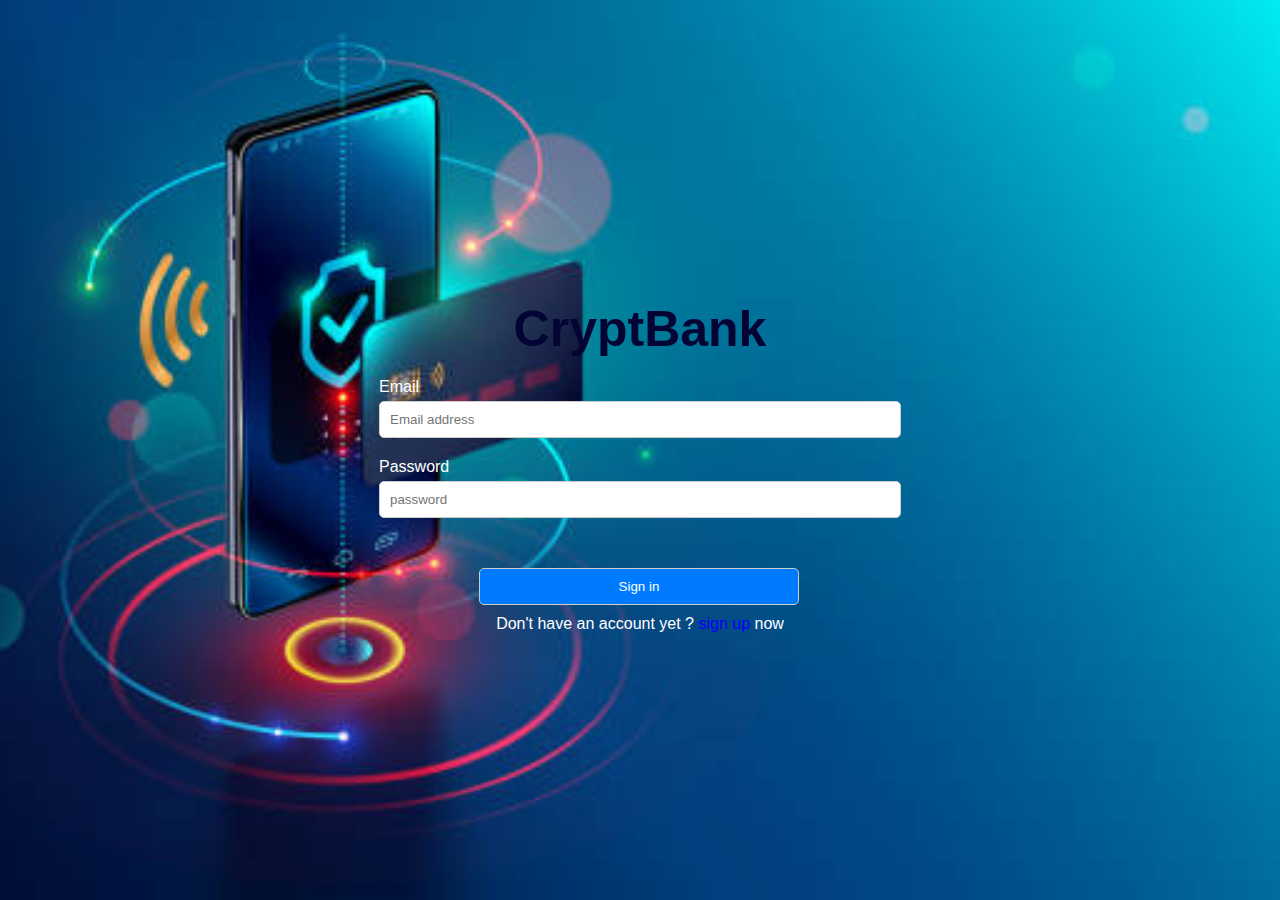
<file: index.html>
<!DOCTYPE html>
<html lang="en">
  <head>
    <meta charset="UTF-8" />
    <meta name="viewport" content="width=device-width, initial-scale=1.0" />
    <title>Paymoni</title>
    <link rel="stylesheet" href="./web.css">
   
  </head>
<body>
    <div class="container">
        <h2>CryptBank</h2>
        <div class="all_form"> <form action="#">
            <div class="form-group">
                <label for="email" class="label">Email</label>
                <input type="email" id="email" name="email" required placeholder="Email address">
            </div>
            <div class="form-group">
                <label for="password" class="label">Password</label>
                <input type="password" id="password" name="password" required placeholder="password">
            </div>
            <button  class="submit"><a href="./dashboard.html">Sign in</a></button>
            
        </form>
    </div>
    <p class="word">Don't have an account yet ? <a href="./sign-up.html">sign up</a> now</p>

    </div>
</body>
</html>
  </body>
</html>
</file>
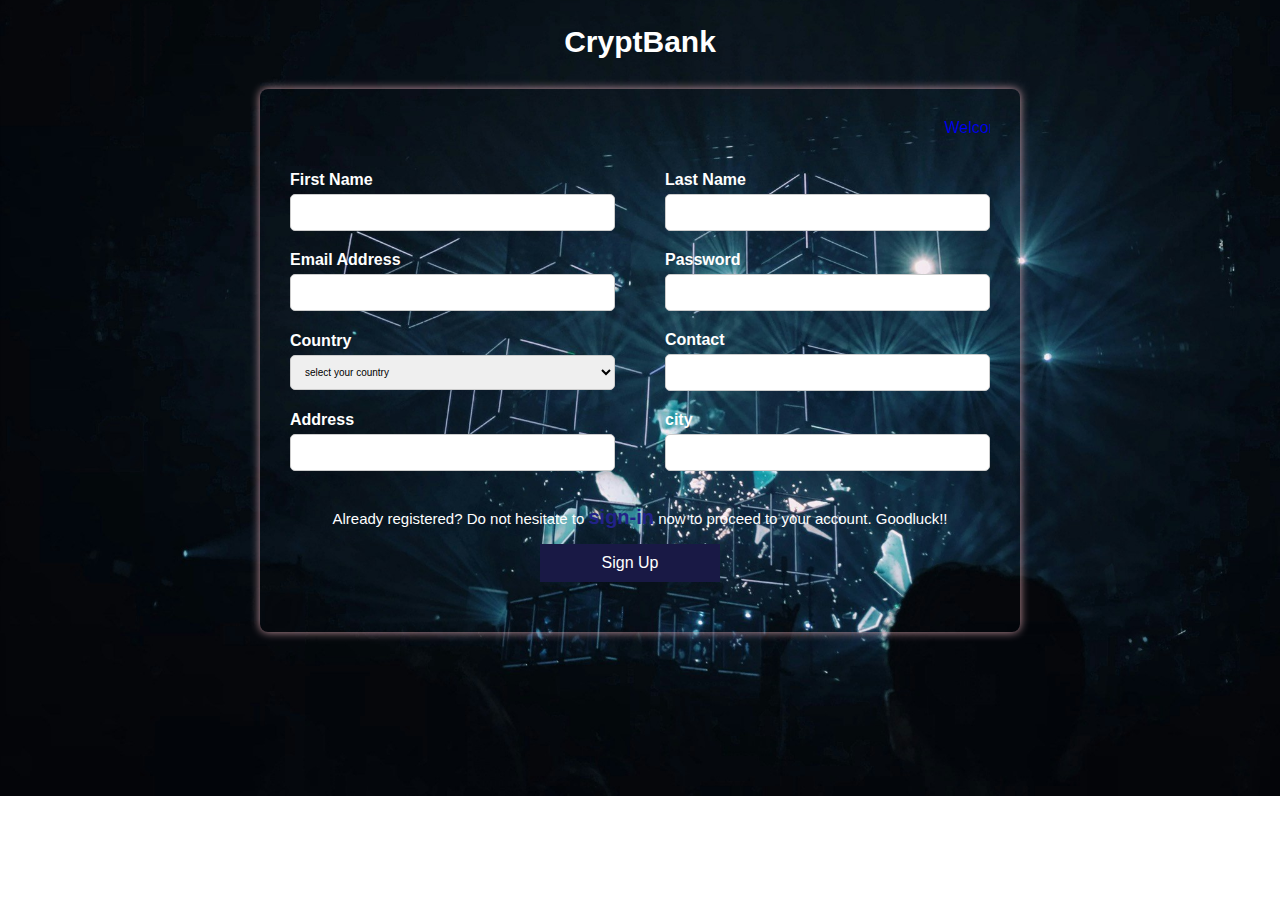
<file: sign-up.html>
<!DOCTYPE html>
<html lang="en">
  <head>
    <meta charset="UTF-8" />
    <meta name="viewport" content="width=device-width, initial-scale=1.0" />
    <title>Sign up page</title>
    <link rel="stylesheet" href="./sign-up.css" />
  </head>
  <body>
    <h2>CryptBank</h2>
    <div class="container">
      <marquee behavior="scroll" direction="left"
        >Welcome new user, New users can register their accounts below</marquee
      >
      <form action="form" class="form-container">
        <div class="center">
          <div class="row">
            <div class="col">
              <label for="first-name">First Name</label>
              <input type="text" id="first-name" name="first-name" required />
            </div>
            <div class="col">
              <label for="last-name">Last Name</label>
              <input type="text" id="last-name" name="last-name" required />
            </div>
          </div>
          <div class="row">
            <div class="col">
              <label for="email">Email Address</label>
              <input type="email" id="email" name="email" required />
            </div>
            <div class="col">
              <label for="password">Password</label>
              <input type="password" id="password" name="password" required />
            </div>
          </div>
          <div class="row">
            <div class="col">
              <label for="country">Country</label>
              <select name="country" id="country">
                <option value="opt">select your country</option>
                <option value="USA">USA</option>
                <option value="NIGERIA">NIGERIA</option>
                <option value="GHANA">GHANA</option>
                <option value="EUROPE">EUROPE</option>
                <option value="CHINA">CHINA</option>
              </select>
            </div>
            <div class="col">
              <label for="phone">Contact</label>
              <input type="tel" id="phone" name="phone" required />
            </div>
          </div>
          <div class="row">
            <div class="col">
              <label for="address">Address</label>
              <input type="text" id="text" name="text" required />
            </div>
            <div class="col">
              <label for="text">city</label>
              <input type="text" id="text" name="text" required />
            </div>
          </div>
          <p>
            Already registered? Do not hesitate to
            <a href="./index.html">sign-in</a> now to proceed to your account.
            Goodluck!!
          </p>
          <div class="row">
            <button type="submit">Sign Up</button>
          </div>
        </div>
      </form>
    </div>
  </body>
</html>
</file>
<file: web.css>
*{
    margin: 0
    ;
    padding: 0
    ;
}

body {
    background: url(./bank.jpg);
    background-repeat: no-repeat;
    background-size: cover;
    background-position: center;
     font-family: Arial, sans-serif;
     margin: 0;
     padding: 0;
     display: flex;
     justify-content: center;
     align-items: center;
     height: 100vh;
 }

 .container {
    background: transparent;;
    padding: 20px;
     width: 800px;
    height: 300px;
 }

 .container h2 {
     text-align: center;
     margin-bottom: 20px;
     @import url('https://fonts.googleapis.com/css2?family=Jersey+25&family=Nova+Oval&family=Nunito:ital,wght@0,200..1000;1,200..1000&family=Poppins:ital,wght@0,100;0,200;0,300;0,400;0,500;0,600;0,700;0,800;0,900;1,100;1,200;1,300;1,400;1,500;1,600;1,700;1,800;1,900&family=Rubik+Glitch+Pop&family=Zilla+Slab:ital,wght@0,300;0,400;0,500;0,600;0,700;1,300;1,400;1,500;1,600;1,700&display=swap');
     color:rgb(3, 3, 52);
     font-size: 50px;
     font-weight: bolder;
 }
.all_form{
    display: flex;
    align-items: center;
    justify-content: center;
}
 .form-group {
     margin-bottom: 20px;
 }

 .form-group label {
     display: block;
     font-weight: 400;
     margin-bottom: 5px;
 }

 .form-group input , .submit{
     width: 500px;
     padding: 10px;
     border-radius: 5px;
     border: 1px solid #ccc;
     outline: none;
}
 .submit{
     background-color: #007bff;
     color: #fff;
     cursor: pointer;
     width: 320px;
     margin: auto 100px;
     margin-top: 30px;margin-bottom: 10px;
 }
 .submit a{
    text-decoration: none;
    color: #fff;
 }
 .form-group input[type="submit"]:hover {
     background-color: #0056b3;
 }

 .word{
    text-align: center;
 }
 .word a {
    color: blue;
    text-decoration: none;
 }
.label, .word{
    color: white;
}

@media (max-width<1000px) {
body{
    background-size: cover;
    background-position: center;
    background-repeat: no-repeat;
}
}
</file>
<file: sign-up.css>
body {
    font-family: Arial, sans-serif;
    margin: 0;
    padding: 0;
    background:url(./fabio-oyXis2kALVg-unsplash.jpg);
    background-repeat: no-repeat;
    background-size: cover;
    background-position: center;
    display: flex;
    flex-direction: column;
    align-items: center;
    justify-content: center;
    gap: 5px;
}
marquee{
    color: blue;
    margin-bottom: 30px;
}
.container {
    width: 700px;
  background:transparent;
    padding: 30px;
    border-radius: 8px;
    box-shadow: 0 0 10px rgba(250, 190, 200, 0.8);
}
.form-container{
width: 100%;
height: 100%;
}
.body::after{
    content: '';
        position: absolute;
        top: 0;
        left: 0;
        width: 100%;
        height: 100%;
        background: linear-gradient(rgba(0, 0, 0, 0), rgba(0, 0, 0, 0.7));
}
@keyframes fadeIn {
    from {
        opacity: 0;
    }

    to {
        opacity: 1;
    }
}

.fade-background::after {
    animation: fadein 2s ease-in-out;
}
.center{
    width: 100%;
    height: 100%;
    display: flex;
    flex-direction: column;
    justify-content: center;
}
label{
    color: white;
}
h2 {
    text-align: center;
    color: white;
 font-size: 30px;
}

.row {
    margin-bottom: 20px;
    display: flex;
    align-items: center;
    gap: 50px;
}

.col {
    display: inline-block;
    width: calc(50% - 10px);
}

.col label {
    display: block;
    margin-bottom: 5px;
    font-weight: bold;
}

input[type="text"],
input[type="email"],
input[type="tel"],
input[type="password"] {
    width: 100%;
    padding: 10px;
    border: 1px solid #ccc;
    border-radius: 5px;
    box-sizing: border-box;
  outline: none;
}
select{
    width: 100%;
        padding:10px;
        border: 1px solid #ccc;
        border-radius: 5px;
        box-sizing: border-box;
        font-size: 10px;
}
button {
    margin: auto 250px;
    width: 180px;
    padding: 10px 20px;
    background-color:rgb(25, 25, 69);
    color: #fff;
    border: none;
    border-radius: none;
    cursor: pointer;
    font-size: 16px;
    transition: background-color 0.3s ease;
}

button:hover {
    background-color: transparent;
    border:  2px solid black;
;
}
p{
    text-align: center;
    color: white;
    font-size: 15px;
}
p a{
    color: rgb(34, 34, 137);
    text-decoration: none;
    font-size: 20px;
    font-weight: bold;
}

@media (max-width: 768px) {
    .col {
        width: 100%;
    }
    .container{
    margin-right: 0px auto;
   
    }
    .form-container{
            display: flex;
                align-items: center;
                justify-content: center;
    }
        input[type="text"],
        input[type="email"],
        input[type="tel"],
        input[type="password"] {
            width: 100%;
            padding: 10px;
            border: 1px solid #ccc;
            border-radius: 5px;
            box-sizing: border-box;
}
.center{
  width: 80%;
}
button{
margin: auto 200px;
}
}
@media (max-width: 320px){

    body{
        display: flex;
        align-items: center;
        justify-content: center;
    }
    .col{
        width: 100%;
        display: flex;
        align-items: center;
        justify-content: center;
        flex-direction: column;
    }
        .container {
            width: auto;
            margin-right: 0px auto;
       
}
   .form-container {
    width: 100%;
    height: 100%;
       display: flex;
       align-items: center;
       justify-content: center;

       flex-wrap: wrap;
   }

   input[type="text"],
   input[type="email"],
   input[type="tel"],
   input[type="password"] {
       width: 100%;
       padding: 10px;
       border: 1px solid #ccc;
       border-radius: 5px;
       box-sizing: border-box;
}
.center{
  
    width: 100%;
    display: flex;
    align-items: center;
    justify-content: center;
    }
    h2{
        text-align: center;
    }
    
    button {
    width: 100px;
    margin: auto;
    }

}
</file>
